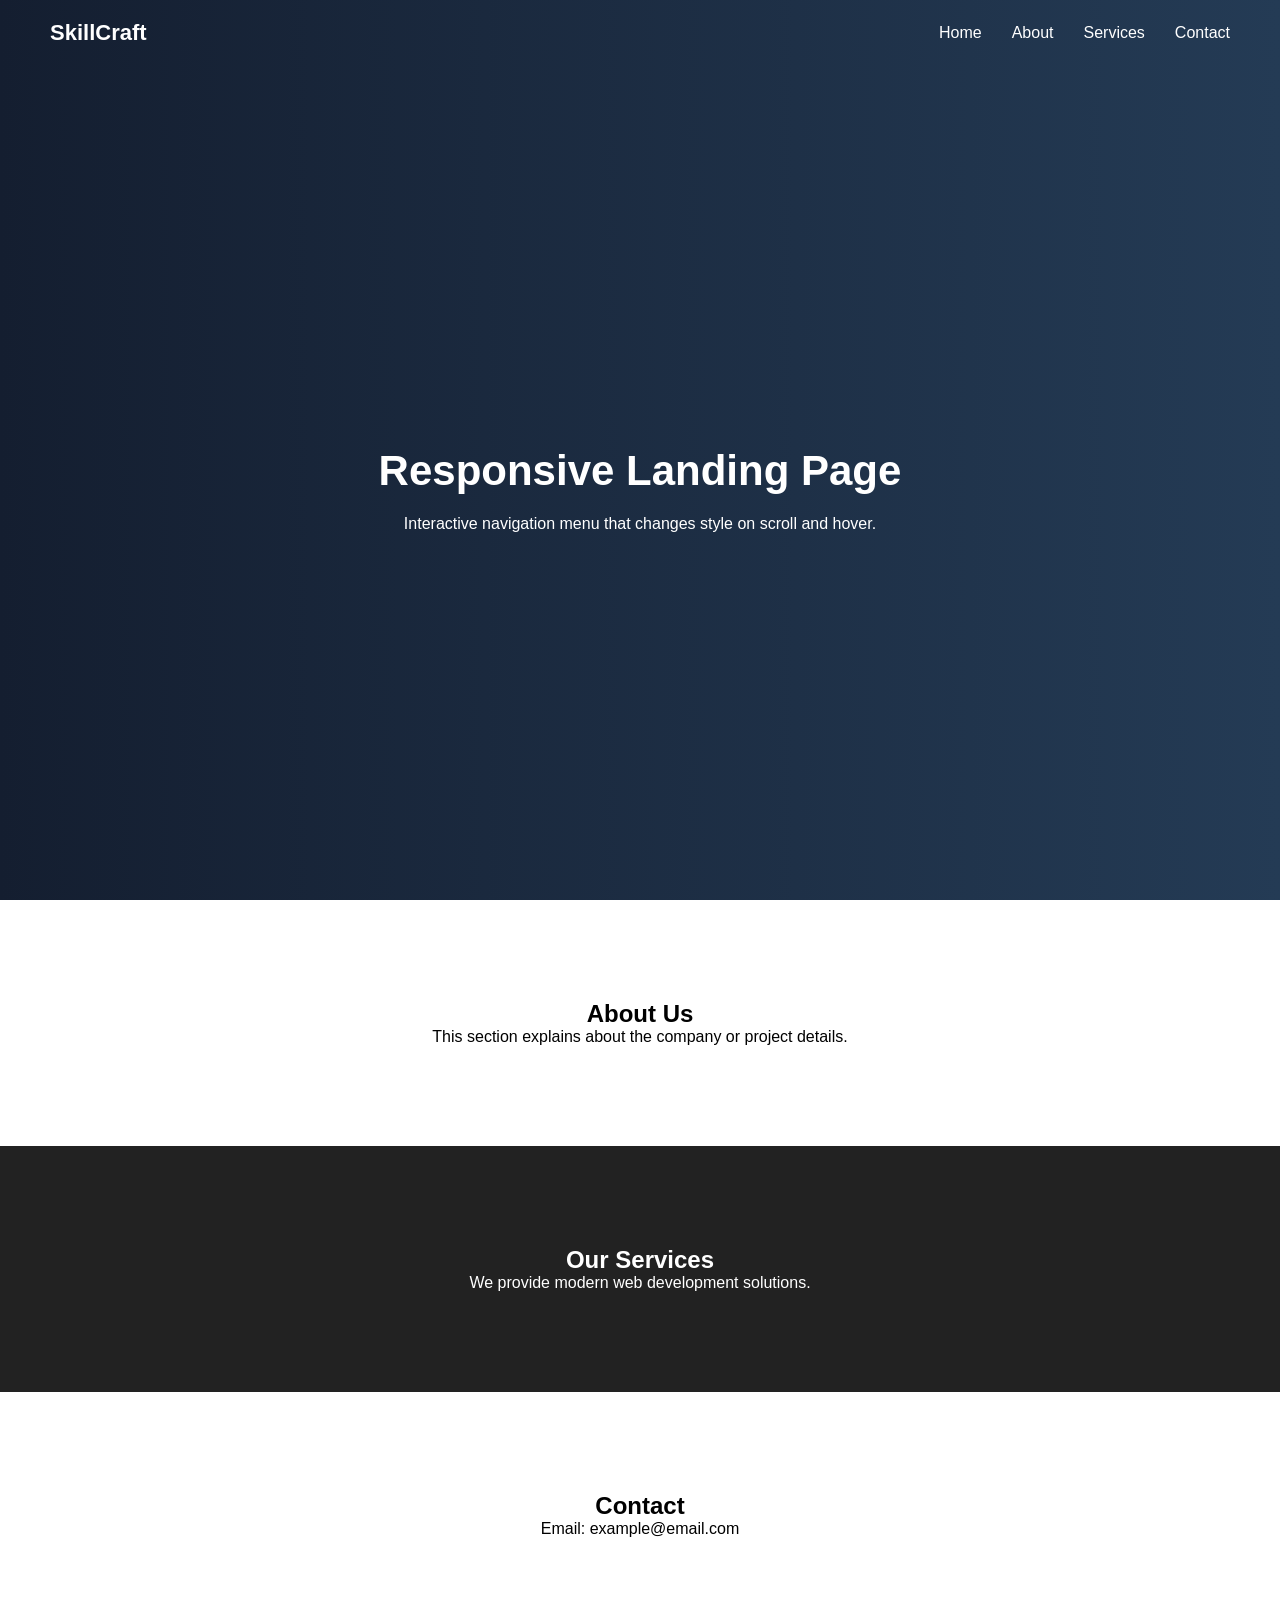
<file: Task-01-Landing-Page/index.html>
<!DOCTYPE html>
<html lang="en">
<head>
    <meta charset="UTF-8">
    <title>Responsive Landing Page</title>
    <meta name="viewport" content="width=device-width, initial-scale=1.0">
    <link rel="stylesheet" href="style.css">
</head>
<body>

<header id="navbar">
    <div class="container">
        <div class="logo">SkillCraft</div>
        <div class="menu-toggle" id="menu-toggle">&#9776;</div>
        <nav>
            <ul id="nav-links">
                <li><a href="#home">Home</a></li>
                <li><a href="#about">About</a></li>
                <li><a href="#services">Services</a></li>
                <li><a href="#contact">Contact</a></li>
            </ul>
        </nav>
    </div>
</header>

<section class="hero" id="home">
    <h1>Responsive Landing Page</h1>
    <p>Interactive navigation menu that changes style on scroll and hover.</p>
</section>

<section class="section" id="about">
    <h2>About Us</h2>
    <p>This section explains about the company or project details.</p>
</section>

<section class="section dark" id="services">
    <h2>Our Services</h2>
    <p>We provide modern web development solutions.</p>
</section>

<section class="section" id="contact">
    <h2>Contact</h2>
    <p>Email: example@email.com</p>
</section>

<script src="script.js"></script>
</body>
</html>
</file>
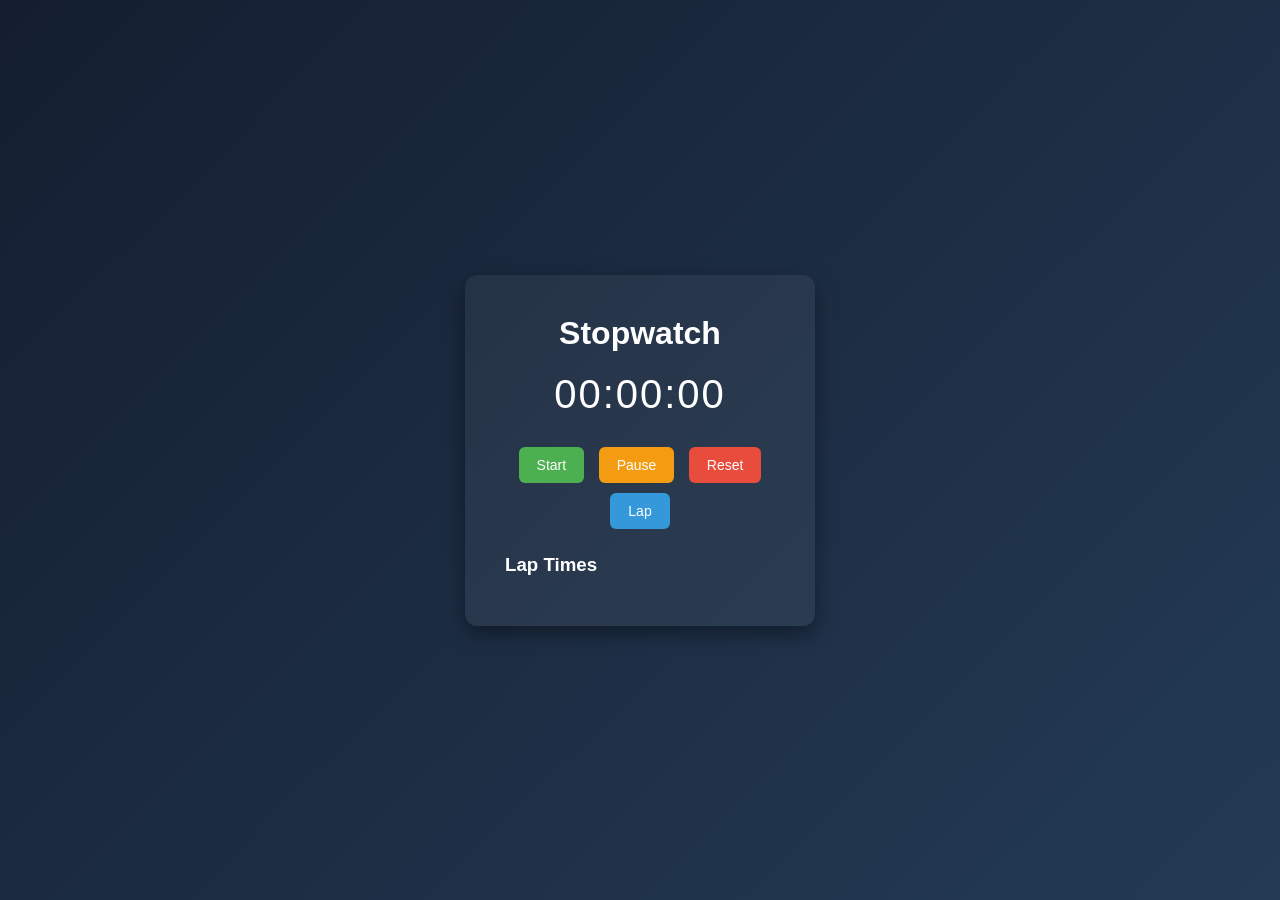
<file: Task-02-Stopwatch/index.html>
<!DOCTYPE html>
<html lang="en">
<head>
<meta charset="UTF-8">
<meta name="viewport" content="width=device-width, initial-scale=1.0">

<title>Stopwatch Web Application</title>

<link rel="stylesheet" href="style.css">

</head>

<body>

<div class="container">

<h1>Stopwatch</h1>

<div class="time" id="display">
00:00:00
</div>

<div class="buttons">

<button id="startBtn">Start</button>
<button id="pauseBtn">Pause</button>
<button id="resetBtn">Reset</button>
<button id="lapBtn">Lap</button>

</div>

<div class="laps">
<h3>Lap Times</h3>
<ul id="lapList"></ul>
</div>

</div>

<script src="script.js"></script>

</body>
</html>
</file>
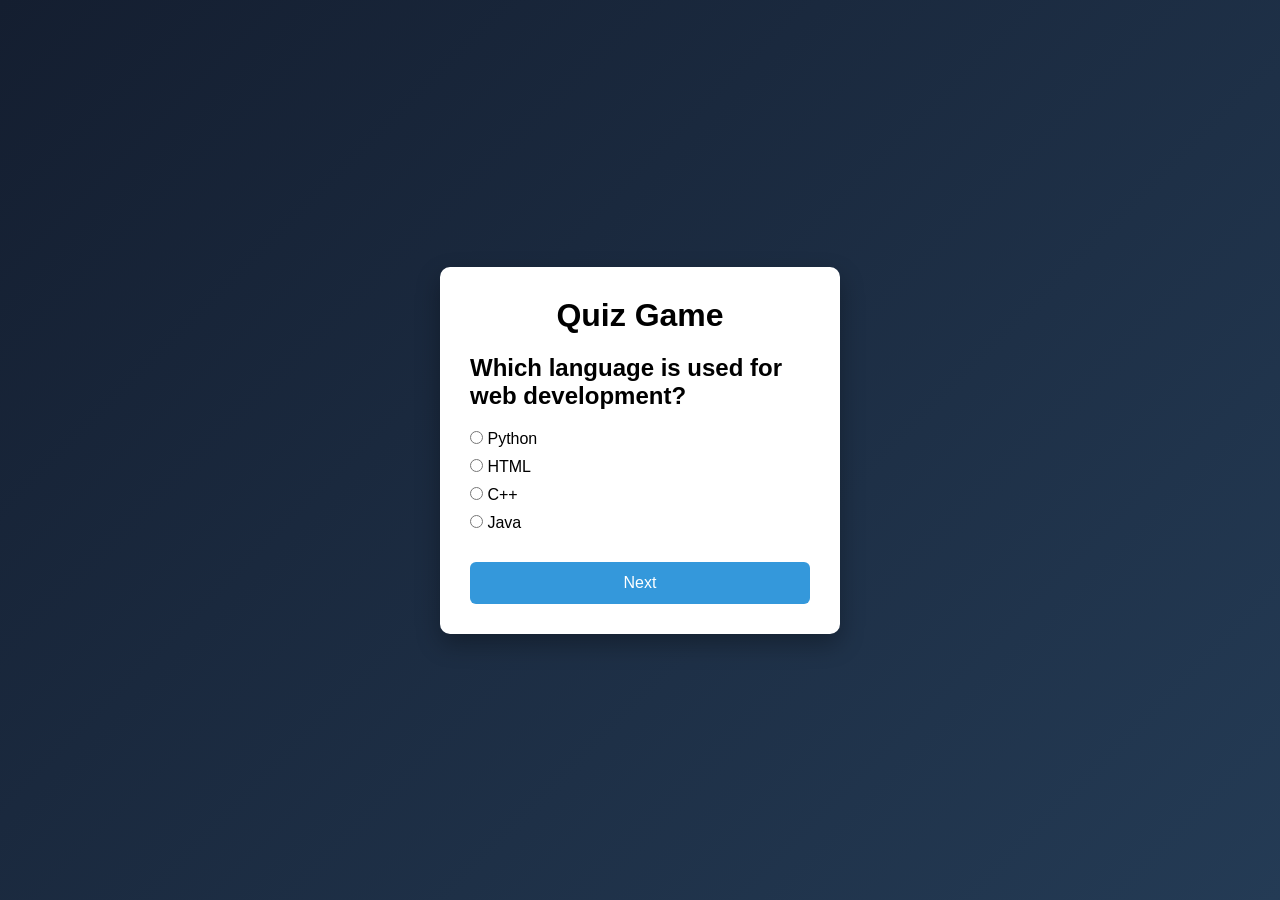
<file: Task-03-Quiz-App/index.html>
<!DOCTYPE html>
<html lang="en">

<head>
<meta charset="UTF-8">
<meta name="viewport" content="width=device-width, initial-scale=1.0">

<title>Quiz Game Application</title>

<link rel="stylesheet" href="style.css">

</head>

<body>

<div class="quiz-container">

<h1>Quiz Game</h1>

<div id="quiz">

<h2 id="question">Question text</h2>

<ul>

<li>
<input type="radio" name="answer" id="a" class="answer">
<label for="a" id="a_text">Answer</label>
</li>

<li>
<input type="radio" name="answer" id="b" class="answer">
<label for="b" id="b_text">Answer</label>
</li>

<li>
<input type="radio" name="answer" id="c" class="answer">
<label for="c" id="c_text">Answer</label>
</li>

<li>
<input type="radio" name="answer" id="d" class="answer">
<label for="d" id="d_text">Answer</label>
</li>

</ul>

<button id="submit">Next</button>

</div>

</div>

<script src="script.js"></script>

</body>

</html>
</file>
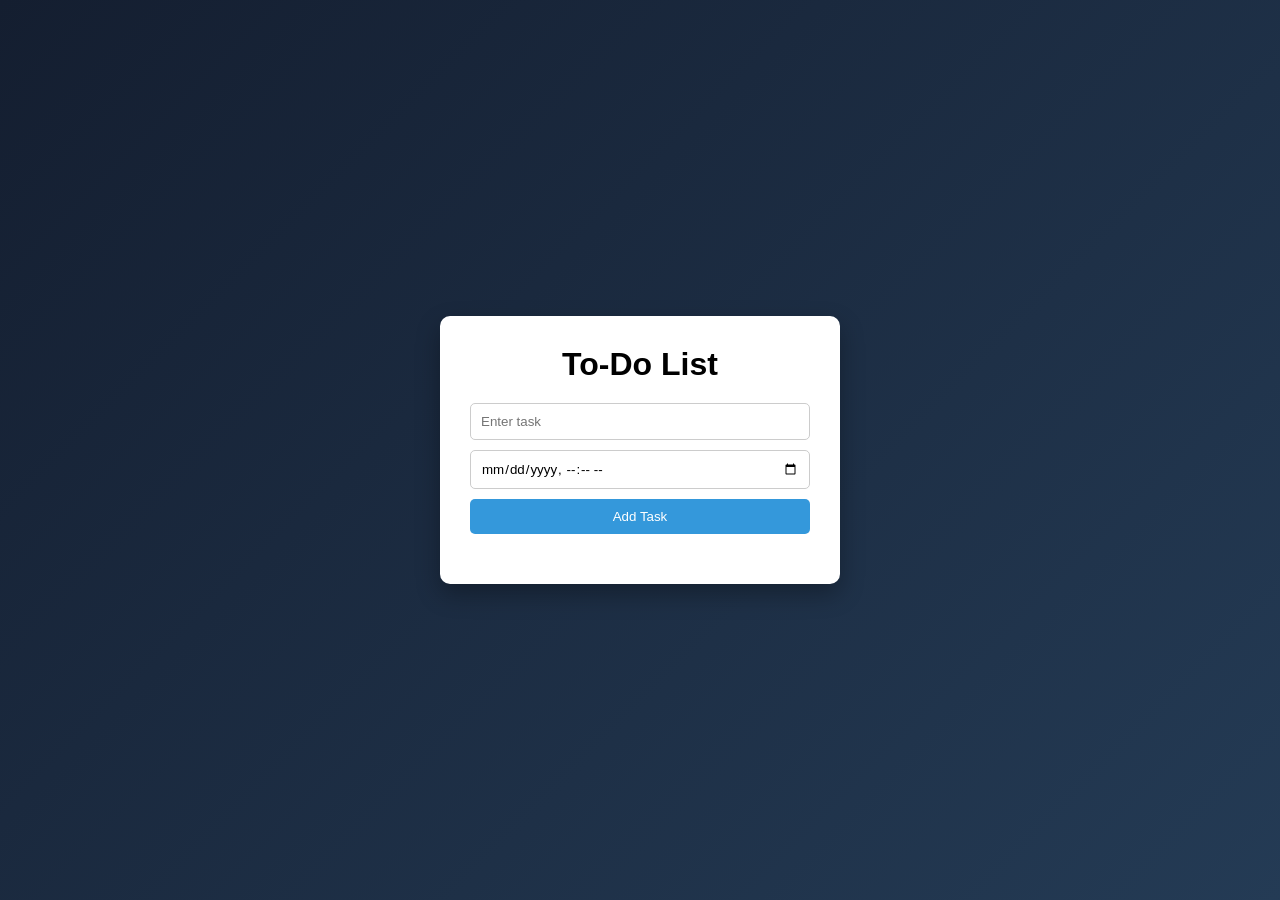
<file: Task-04-ToDo-App/index.html>
<!DOCTYPE html>
<html lang="en">

<head>
<meta charset="UTF-8">
<meta name="viewport" content="width=device-width, initial-scale=1.0">

<title>To-Do Web App</title>

<link rel="stylesheet" href="style.css">

</head>

<body>

<div class="container">

<h1>To-Do List</h1>

<div class="task-input">

<input type="text" id="taskInput" placeholder="Enter task">

<input type="datetime-local" id="taskDate">

<button onclick="addTask()">Add Task</button>

</div>

<ul id="taskList"></ul>

</div>

<script src="script.js"></script>

</body>

</html>
</file>
<file: Task-01-Landing-Page/style.css>
/* ===== GLOBAL STYLES ===== */
* {
    margin: 0;
    padding: 0;
    box-sizing: border-box;
    font-family: Arial, sans-serif;
}

body {
    scroll-behavior: smooth;
}

/* ===== NAVBAR ===== */
header {
    position: fixed;
    width: 100%;
    top: 0;
    left: 0;
    background: transparent;
    transition: 0.4s ease;
    z-index: 1000;
}

header.scrolled {
    background: #111;
    box-shadow: 0 4px 10px rgba(0, 0, 0, 0.3);
}

.container {
    display: flex;
    justify-content: space-between;
    align-items: center;
    padding: 20px 50px;
}

.logo {
    color: white;
    font-size: 22px;
    font-weight: bold;
}

nav ul {
    list-style: none;
    display: flex;
}

nav ul li {
    margin-left: 30px;
}

nav ul li a {
    text-decoration: none;
    color: white;
    font-size: 16px;
    transition: 0.3s;
}

/* Hover Effect */
nav ul li a:hover {
    color: #00bcd4;
}

/* ===== HERO ===== */
.hero {
    height: 100vh;
    background: linear-gradient(to right, #141e30, #243b55);
    color: white;
    display: flex;
    flex-direction: column;
    justify-content: center;
    align-items: center;
    padding-top: 80px;
    text-align: center;
}

.hero h1 {
    font-size: 42px;
    margin-bottom: 20px;
}

/* ===== SECTIONS ===== */
.section {
    padding: 100px 50px;
    text-align: center;
}

.dark {
    background: #222;
    color: white;
}

/* ===== MOBILE ===== */
.menu-toggle {
    display: none;
    font-size: 24px;
    cursor: pointer;
    color: white;
}

@media(max-width: 700px) {

    .container {
        padding: 15px 20px;
    }

    nav ul {
        flex-direction: column;
        position: absolute;
        right: -100%;
        top: 70px;
        background: #111;
        width: 200px;
        padding: 20px;
        transition: 0.4s;
    }

    nav ul.active {
        right: 0;
    }

    nav ul li {
        margin: 15px 0;
    }

    .menu-toggle {
        display: block;
    }
}
</file>
<file: Task-02-Stopwatch/style.css>
*{
margin:0;
padding:0;
box-sizing:border-box;
font-family:Arial, Helvetica, sans-serif;
}

body{
height:100vh;
display:flex;
justify-content:center;
align-items:center;
background:linear-gradient(135deg,#141e30,#243b55);
color:white;
}

.container{
text-align:center;
background:rgba(255,255,255,0.05);
padding:40px;
border-radius:12px;
box-shadow:0 8px 20px rgba(0,0,0,0.4);
width:350px;
}

h1{
margin-bottom:20px;
}

.time{
font-size:40px;
margin-bottom:25px;
letter-spacing:2px;
}

.buttons button{
padding:10px 18px;
margin:5px;
border:none;
border-radius:6px;
cursor:pointer;
font-size:14px;
transition:0.3s;
}

#startBtn{
background:#4CAF50;
color:white;
}

#pauseBtn{
background:#f39c12;
color:white;
}

#resetBtn{
background:#e74c3c;
color:white;
}

#lapBtn{
background:#3498db;
color:white;
}

button:hover{
opacity:0.8;
}

.laps{
margin-top:20px;
max-height:150px;
overflow:auto;
text-align:left;
}

.laps h3{
margin-bottom:10px;
}

#lapList li{
padding:5px;
border-bottom:1px solid rgba(255,255,255,0.2);
font-size:14px;
}
</file>
<file: Task-03-Quiz-App/style.css>
*{
margin:0;
padding:0;
box-sizing:border-box;
font-family:Arial, Helvetica, sans-serif;
}

body{
height:100vh;
display:flex;
justify-content:center;
align-items:center;
background:linear-gradient(135deg,#141e30,#243b55);
}

.quiz-container{
background:white;
width:400px;
padding:30px;
border-radius:10px;
box-shadow:0 10px 25px rgba(0,0,0,0.3);
}

h1{
text-align:center;
margin-bottom:20px;
}

h2{
margin-bottom:20px;
}

ul{
list-style:none;
}

ul li{
margin:10px 0;
font-size:16px;
}

button{
margin-top:20px;
width:100%;
padding:12px;
font-size:16px;
border:none;
background:#3498db;
color:white;
border-radius:6px;
cursor:pointer;
}

button:hover{
background:#2980b9;
}
</file>
<file: Task-04-ToDo-App/style.css>
*{
margin:0;
padding:0;
box-sizing:border-box;
font-family:Arial, Helvetica, sans-serif;
}

body{
height:100vh;
display:flex;
justify-content:center;
align-items:center;
background:linear-gradient(135deg,#141e30,#243b55);
}

.container{
background:white;
padding:30px;
width:400px;
border-radius:10px;
box-shadow:0 10px 25px rgba(0,0,0,0.3);
}

h1{
text-align:center;
margin-bottom:20px;
}

.task-input{
display:flex;
flex-direction:column;
gap:10px;
margin-bottom:20px;
}

.task-input input{
padding:10px;
border:1px solid #ccc;
border-radius:5px;
}

button{
padding:10px;
border:none;
background:#3498db;
color:white;
border-radius:5px;
cursor:pointer;
}

button:hover{
background:#2980b9;
}

ul{
list-style:none;
}

li{
background:#f4f4f4;
padding:10px;
margin-bottom:10px;
border-radius:5px;
display:flex;
justify-content:space-between;
align-items:center;
}

.completed{
text-decoration:line-through;
color:gray;
}

.task-info{
display:flex;
flex-direction:column;
}

.actions button{
margin-left:5px;
background:#555;
}

.actions button:hover{
background:#333;
}
</file>
